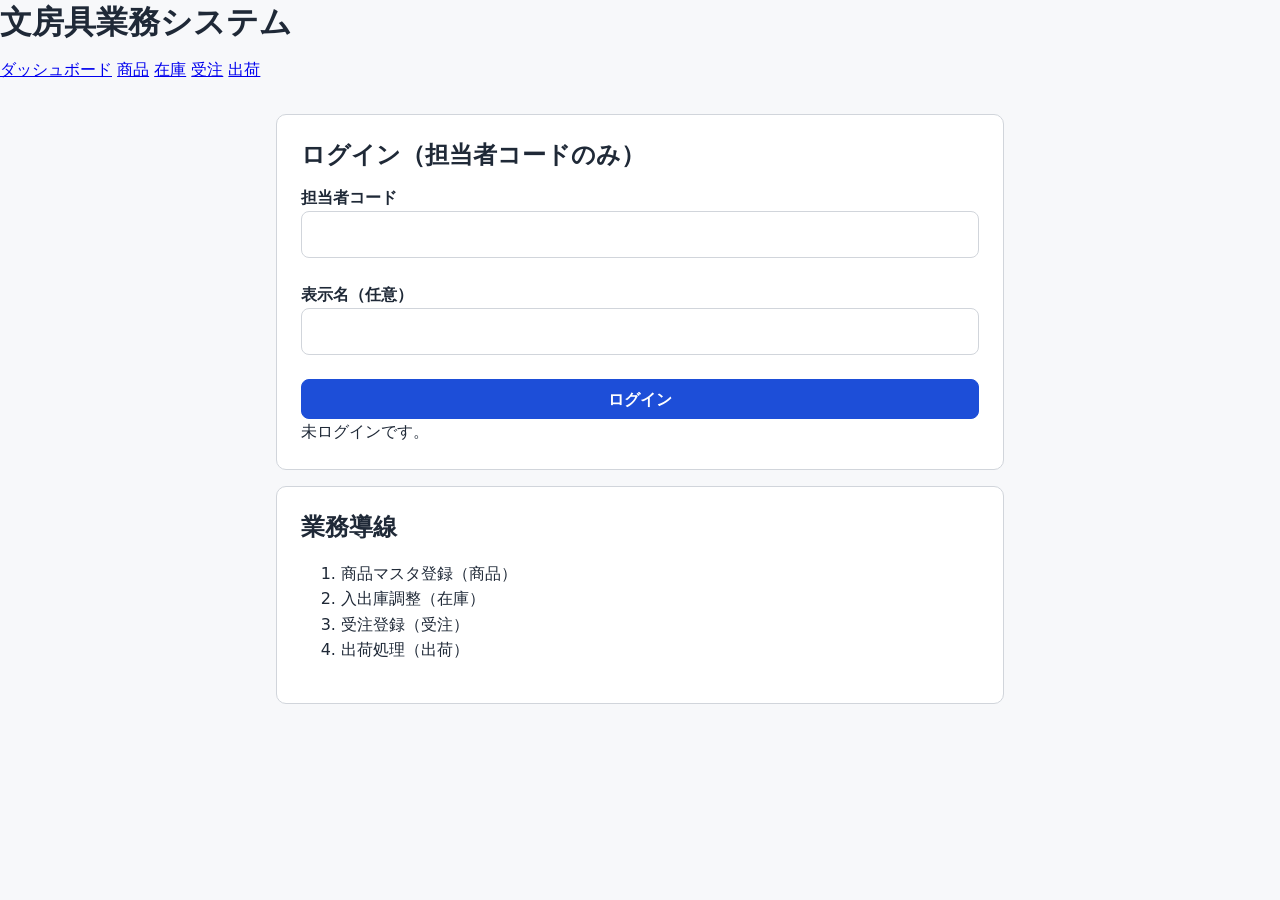
<file: frontend/index.html>
<!doctype html>
<html lang="ja">
<head>
  <meta charset="UTF-8" />
  <meta name="viewport" content="width=device-width, initial-scale=1.0" />
  <title>文房具業務システム - ダッシュボード</title>
  <link rel="stylesheet" href="css/style.css" />
</head>
<body data-page="dashboard">
<header>
  <h1>文房具業務システム</h1>
  <nav>
    <a href="index.html">ダッシュボード</a>
    <a href="products.html">商品</a>
    <a href="inventory.html">在庫</a>
    <a href="orders.html">受注</a>
    <a href="shipments.html">出荷</a>
  </nav>
</header>
<main>
  <section class="card">
    <h2>ログイン（担当者コードのみ）</h2>
    <form id="login-form" class="grid">
      <label>担当者コード<input name="staffCode" required /></label>
      <label>表示名（任意）<input name="displayName" /></label>
      <button type="submit">ログイン</button>
    </form>
    <div id="login-status" class="notice">未ログインです。</div>
  </section>

  <section class="card">
    <h2>業務導線</h2>
    <ol>
      <li>商品マスタ登録（商品）</li>
      <li>入出庫調整（在庫）</li>
      <li>受注登録（受注）</li>
      <li>出荷処理（出荷）</li>
    </ol>
  </section>
</main>
<script src="js/app.js"></script>
</body>
</html>
</file>
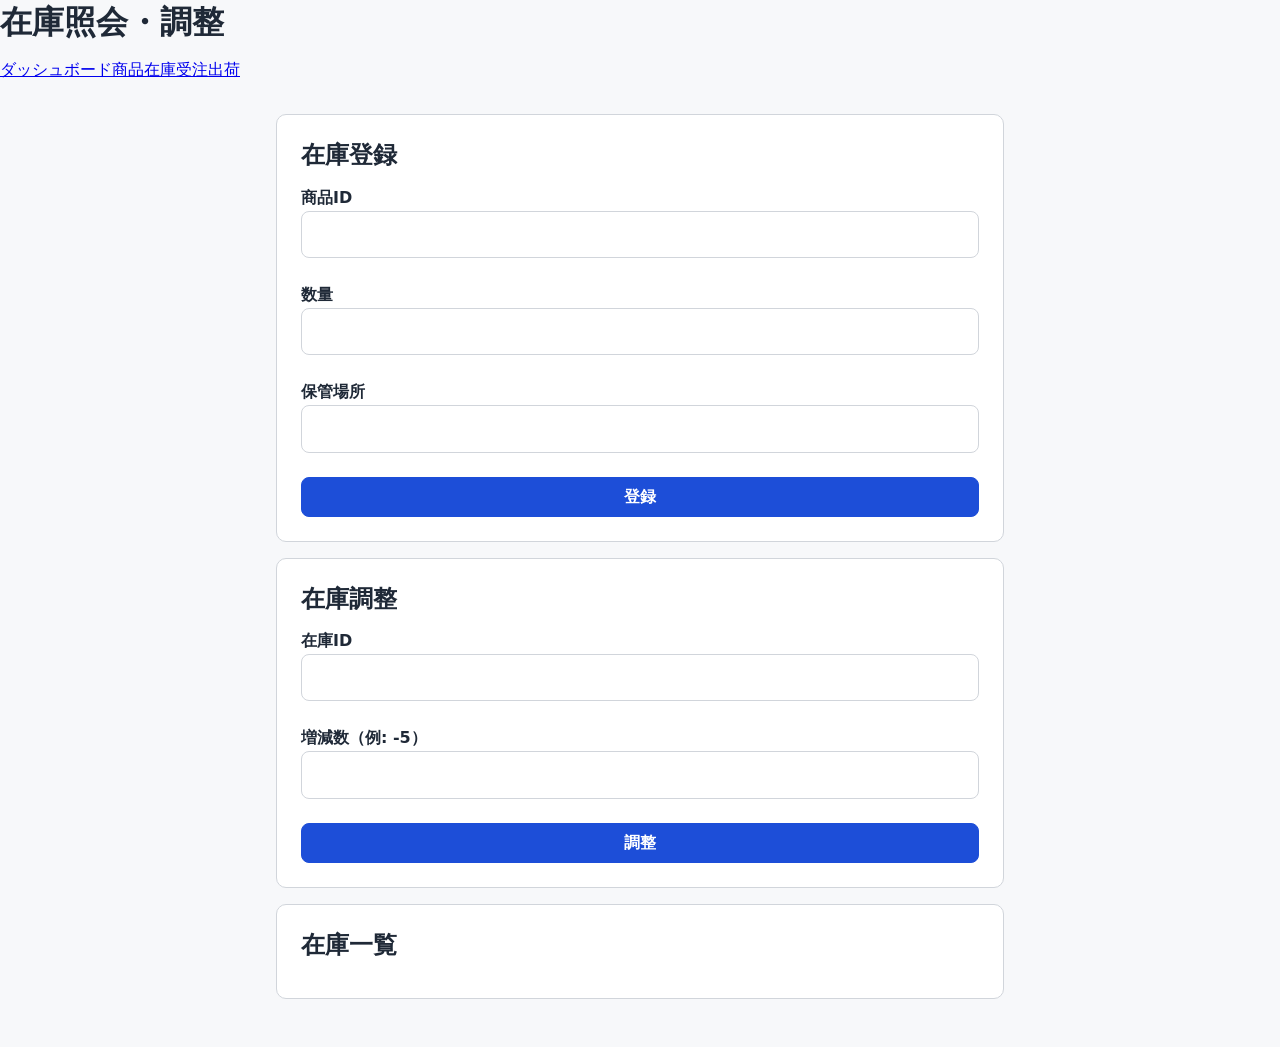
<file: frontend/inventory.html>
<!doctype html>
<html lang="ja"><head>
  <meta charset="UTF-8" /><meta name="viewport" content="width=device-width, initial-scale=1.0" />
  <title>在庫管理</title><link rel="stylesheet" href="css/style.css" />
</head>
<body data-page="inventory">
<header><h1>在庫照会・調整</h1><nav>
  <a href="index.html">ダッシュボード</a><a href="products.html">商品</a><a href="inventory.html">在庫</a><a href="orders.html">受注</a><a href="shipments.html">出荷</a>
</nav></header>
<main>
  <section class="card"><h2>在庫登録</h2>
    <form id="inventory-form" class="grid">
      <label>商品ID<input name="productId" type="number" required /></label>
      <label>数量<input name="quantity" type="number" required /></label>
      <label>保管場所<input name="location" required /></label>
      <button type="submit">登録</button>
    </form>
  </section>
  <section class="card"><h2>在庫調整</h2>
    <form id="adjust-form" class="grid">
      <label>在庫ID<input name="id" type="number" required /></label>
      <label>増減数（例: -5）<input name="delta" type="number" required /></label>
      <button type="submit">調整</button>
    </form>
  </section>
  <section class="card"><h2>在庫一覧</h2><div id="inventory-table"></div></section>
</main>
<script src="js/app.js"></script>
</body></html>
</file>
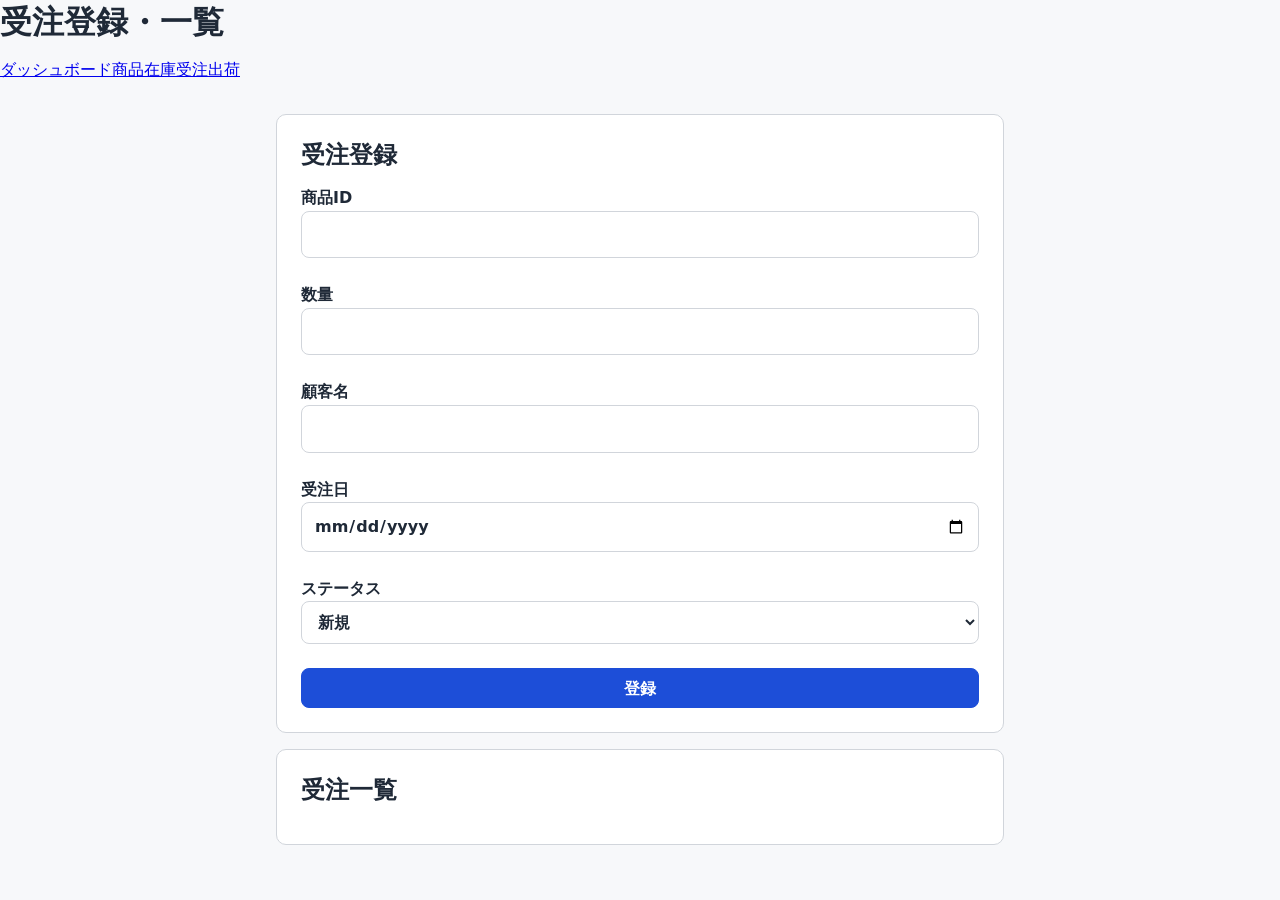
<file: frontend/orders.html>
<!doctype html>
<html lang="ja"><head>
  <meta charset="UTF-8" /><meta name="viewport" content="width=device-width, initial-scale=1.0" />
  <title>受注管理</title><link rel="stylesheet" href="css/style.css" />
</head>
<body data-page="orders">
<header><h1>受注登録・一覧</h1><nav>
  <a href="index.html">ダッシュボード</a><a href="products.html">商品</a><a href="inventory.html">在庫</a><a href="orders.html">受注</a><a href="shipments.html">出荷</a>
</nav></header>
<main>
  <section class="card"><h2>受注登録</h2>
    <form id="order-form" class="grid">
      <label>商品ID<input name="productId" type="number" required /></label>
      <label>数量<input name="quantity" type="number" required /></label>
      <label>顧客名<input name="customerName" required /></label>
      <label>受注日<input name="orderDate" type="date" required /></label>
      <label>ステータス
        <select name="status"><option>新規</option><option>出荷準備中</option><option>完了</option></select>
      </label>
      <button type="submit">登録</button>
    </form>
  </section>
  <section class="card"><h2>受注一覧</h2><div id="orders-table"></div></section>
</main>
<script src="js/app.js"></script>
</body></html>
</file>
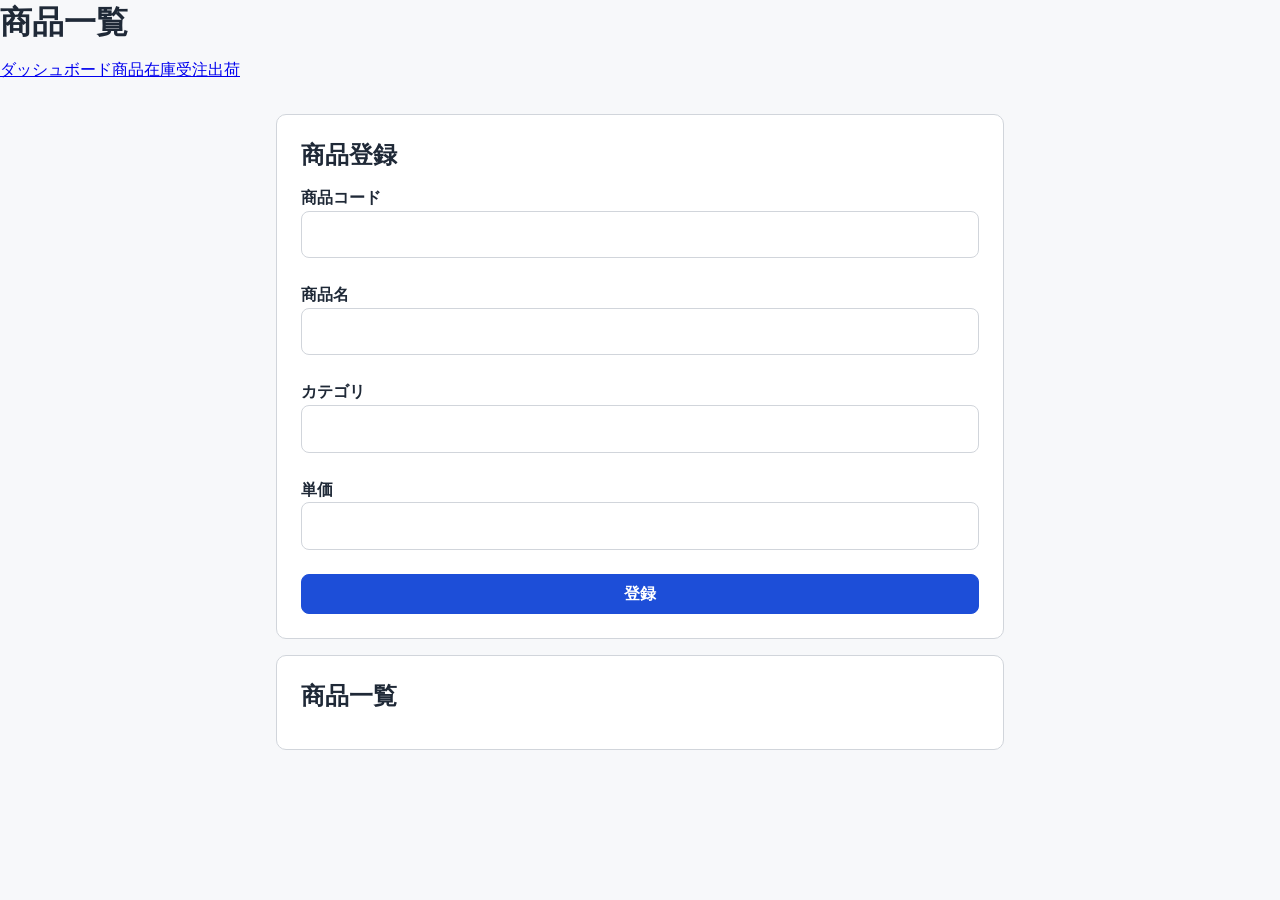
<file: frontend/products.html>
<!doctype html>
<html lang="ja">
<head>
  <meta charset="UTF-8" />
  <meta name="viewport" content="width=device-width, initial-scale=1.0" />
  <title>商品一覧</title>
  <link rel="stylesheet" href="css/style.css" />
</head>
<body data-page="products">
<header><h1>商品一覧</h1><nav>
  <a href="index.html">ダッシュボード</a><a href="products.html">商品</a><a href="inventory.html">在庫</a><a href="orders.html">受注</a><a href="shipments.html">出荷</a>
</nav></header>
<main>
  <section class="card">
    <h2>商品登録</h2>
    <form id="product-form" class="grid">
      <label>商品コード<input name="code" required /></label>
      <label>商品名<input name="name" required /></label>
      <label>カテゴリ<input name="category" required /></label>
      <label>単価<input name="unitPrice" type="number" min="0" required /></label>
      <button type="submit">登録</button>
    </form>
  </section>
  <section class="card"><h2>商品一覧</h2><div id="products-table"></div></section>
</main>
<script src="js/app.js"></script>
</body>
</html>
</file>
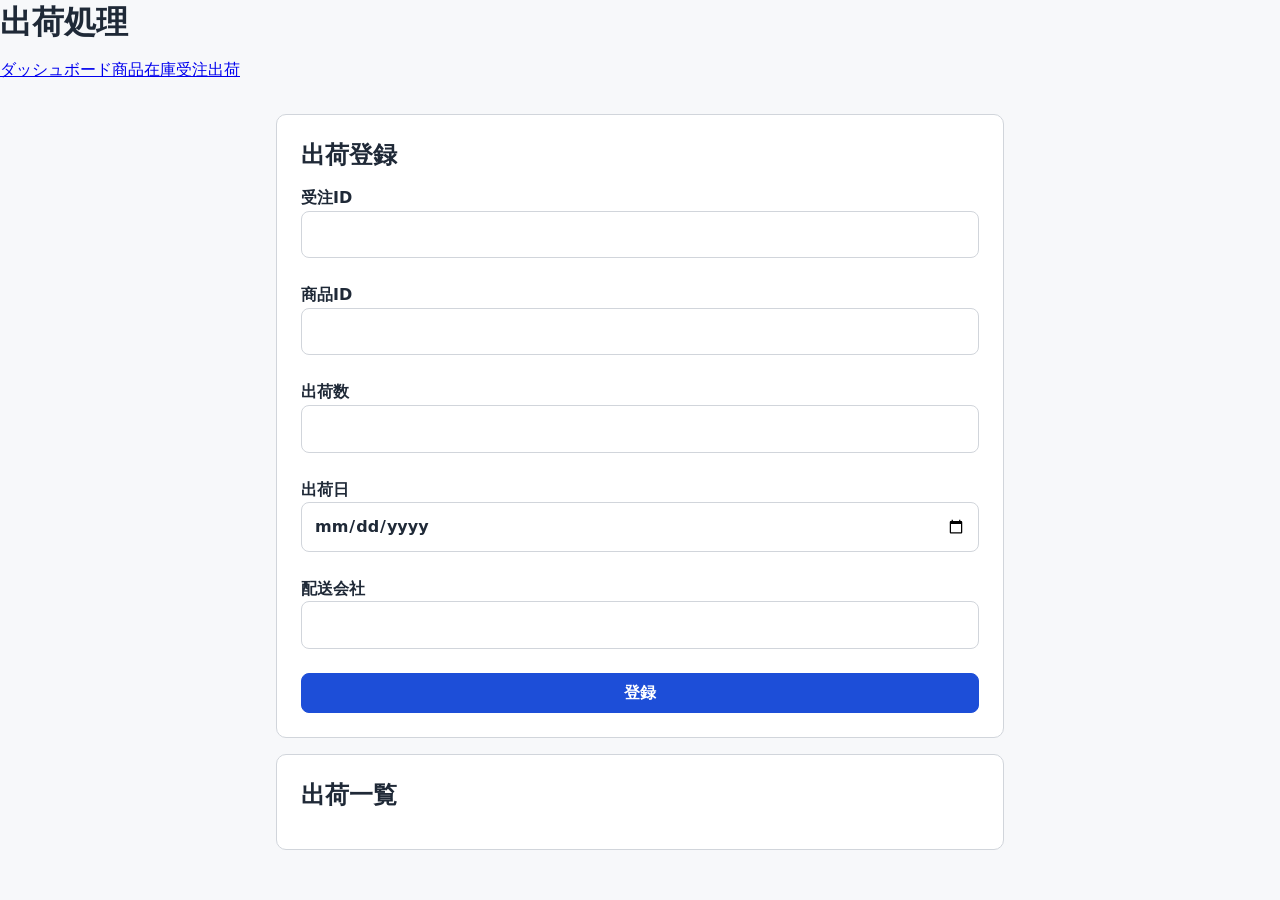
<file: frontend/shipments.html>
<!doctype html>
<html lang="ja"><head>
  <meta charset="UTF-8" /><meta name="viewport" content="width=device-width, initial-scale=1.0" />
  <title>出荷処理</title><link rel="stylesheet" href="css/style.css" />
</head>
<body data-page="shipments">
<header><h1>出荷処理</h1><nav>
  <a href="index.html">ダッシュボード</a><a href="products.html">商品</a><a href="inventory.html">在庫</a><a href="orders.html">受注</a><a href="shipments.html">出荷</a>
</nav></header>
<main>
  <section class="card"><h2>出荷登録</h2>
    <form id="shipment-form" class="grid">
      <label>受注ID<input name="orderId" type="number" required /></label>
      <label>商品ID<input name="productId" type="number" required /></label>
      <label>出荷数<input name="shippedQuantity" type="number" required /></label>
      <label>出荷日<input name="shippedDate" type="date" required /></label>
      <label>配送会社<input name="carrier" required /></label>
      <button type="submit">登録</button>
    </form>
  </section>
  <section class="card"><h2>出荷一覧</h2><div id="shipments-table"></div></section>
</main>
<script src="js/app.js"></script>
</body></html>
</file>
<file: frontend/css/style.css>
/*
  UI基本方針（初心者にもわかりやすい画面）
  - 禁止: 過度なグラデーション/ガラスモーフィズム/意味のないアニメーション
  - 禁止: コントラスト不足テキスト/情報過密カード/装飾優先レイアウト
  - 禁止: CTA乱立/ラベル不在のアイコン依存操作
  - 採用: 余白と情報階層を優先した1カラム基調
  - 採用: フォントは Noto Sans JP, Inter, system-ui を優先
  - 採用: フォームはラベル常時表示、エラー文は平易な日本語
  - 採用: JavaScriptは入力チェックと非同期通信のみ（ゼロJS思想の最小構成）
*/

:root {
  --bg: #f7f8fa;
  --surface: #ffffff;
  --text: #1f2937;
  --muted: #4b5563;
  --border: #d1d5db;
  --primary: #1d4ed8;
  --primary-hover: #1e40af;
  --danger: #b91c1c;
  --max-width: 760px;
  --space-xs: 8px;
  --space-sm: 12px;
  --space-md: 16px;
  --space-lg: 24px;
  --space-xl: 32px;
}

* {
  box-sizing: border-box;
}

body {
  margin: 0;
  padding: 0;
  background: var(--bg);
  color: var(--text);
  font-family: "Noto Sans JP", "Inter", system-ui, -apple-system, "Segoe UI", sans-serif;
  line-height: 1.6;
}

main {
  max-width: var(--max-width);
  margin: 0 auto;
  padding: var(--space-xl) var(--space-md);
}

section,
.card {
  background: var(--surface);
  border: 1px solid var(--border);
  border-radius: 10px;
  padding: var(--space-lg);
  margin-bottom: var(--space-md);
}

h1,
h2,
h3 {
  margin: 0 0 var(--space-sm);
  line-height: 1.4;
}

p {
  margin: 0 0 var(--space-md);
}

small,
.helper-text {
  color: var(--muted);
}

form {
  display: grid;
  gap: var(--space-md);
}

label {
  display: block;
  margin-bottom: var(--space-xs);
  font-weight: 600;
}

input,
select,
textarea,
button {
  font: inherit;
}

input,
select,
textarea {
  width: 100%;
  border: 1px solid var(--border);
  border-radius: 8px;
  padding: 10px 12px;
  background: #fff;
  color: var(--text);
}

input:focus,
select:focus,
textarea:focus,
button:focus-visible {
  outline: 3px solid rgba(29, 78, 216, 0.25);
  outline-offset: 1px;
}

.error-text {
  margin-top: var(--space-xs);
  color: var(--danger);
  font-size: 0.95rem;
}

button,
.btn-primary {
  display: inline-flex;
  align-items: center;
  justify-content: center;
  min-height: 40px;
  padding: 0 16px;
  border: 1px solid var(--primary);
  border-radius: 8px;
  background: var(--primary);
  color: #fff;
  text-decoration: none;
  font-weight: 600;
  cursor: pointer;
}

button:hover,
.btn-primary:hover {
  background: var(--primary-hover);
  border-color: var(--primary-hover);
}

.actions {
  display: flex;
  gap: var(--space-sm);
  flex-wrap: wrap;
}

/* 重要操作でもアイコン単体は不可: 必ずテキストラベルを併記する */
.icon-button {
  display: inline-flex;
  align-items: center;
  gap: var(--space-xs);
}
</file>
